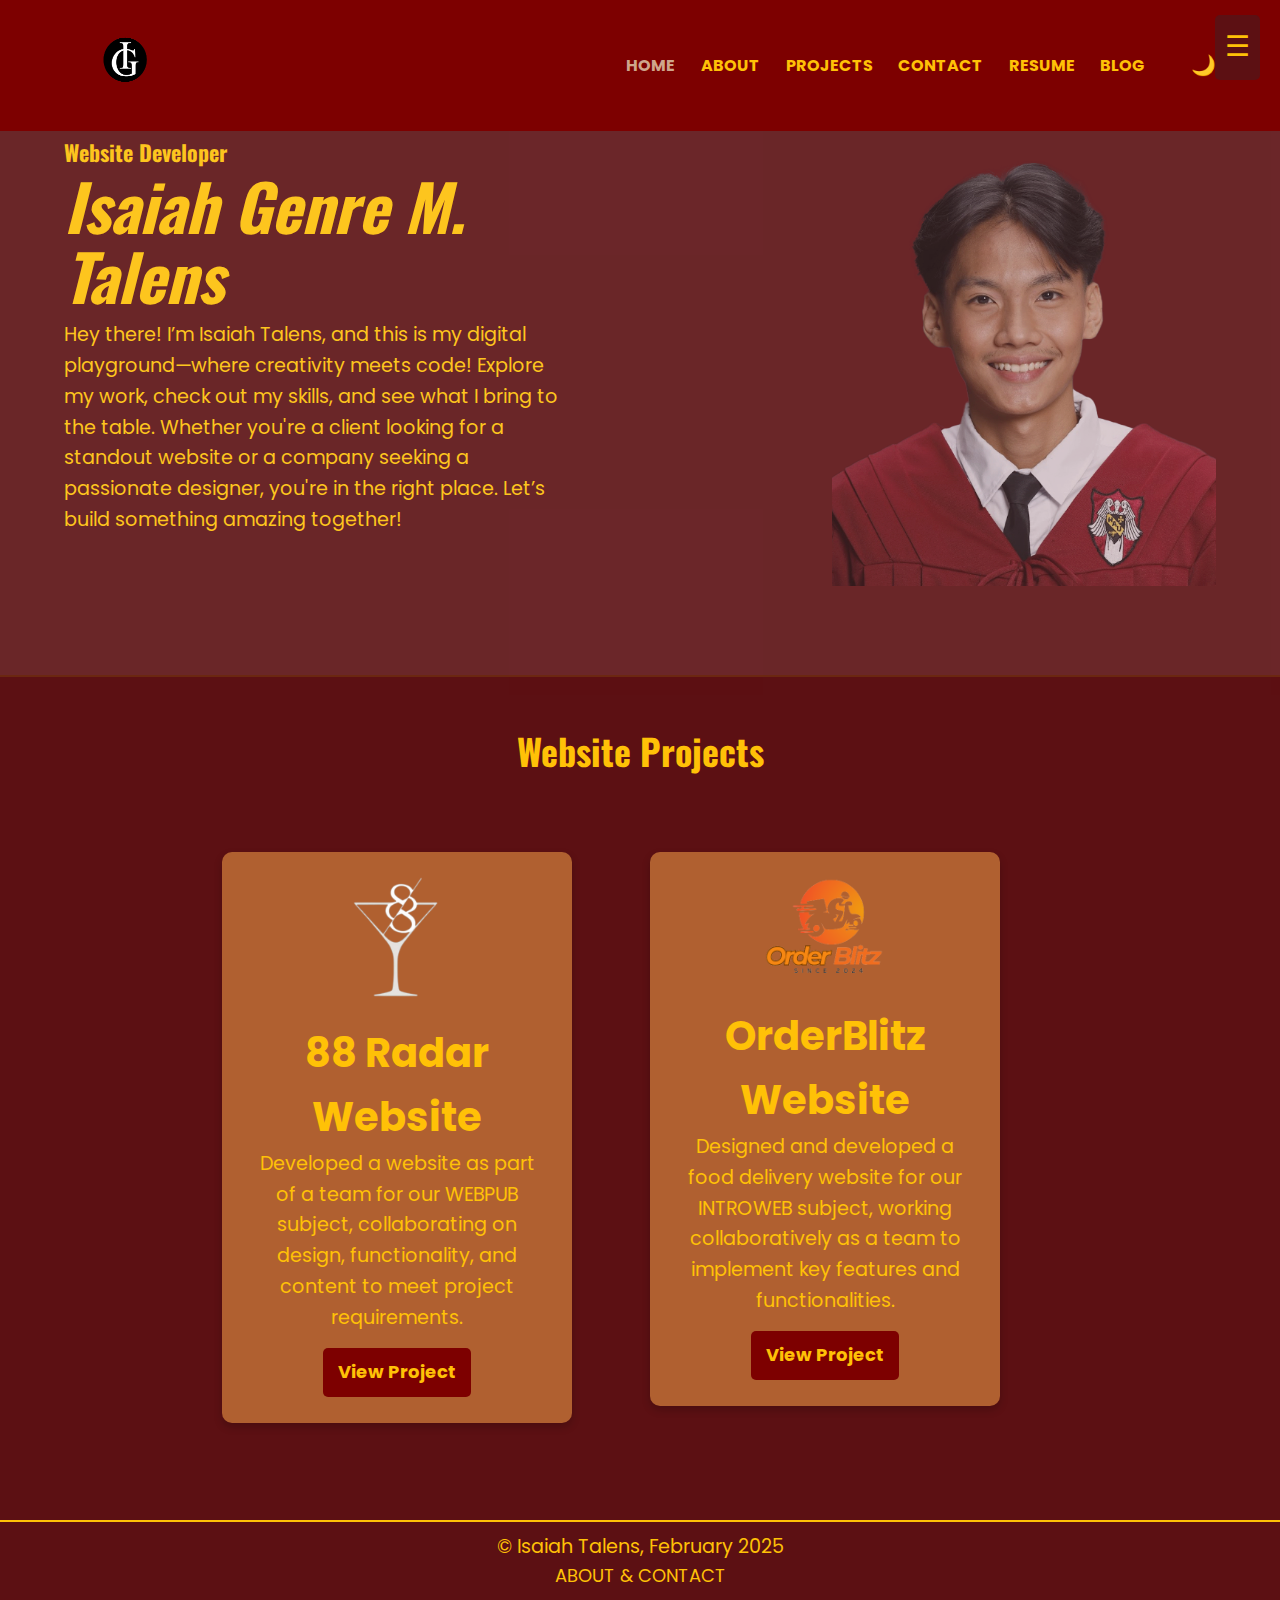
<file: index.html>
<!DOCTYPE html>
<html lang="en">
<head>
    <!-- SEO Meta Tags -->
    <meta charset="UTF-8">
    <meta name="viewport" content="width=device-width, initial-scale=1.0, maximum-scale=1.0, user-scalable=no">
    <meta name="description" content="Isaiah Talens' portfolio website showcasing skills in web development, with projects in HTML, CSS, JavaScript, and more.">
    <meta name="keywords" content="web development, portfolio, Isaiah Talens, website design, HTML, CSS, JavaScript, PHP, MySQL, Vue.js, MongoDB">
    <meta name="author" content="Isaiah Talens">
    
    <!-- Open Graph Meta Tags for Social Media Sharing -->
    <meta property="og:title" content="Isaiah Talens - Web Developer Portfolio">
    <meta property="og:description" content="Explore Isaiah Talens' portfolio to see web development projects and skills in HTML, CSS, JavaScript, and more.">
    <meta property="og:image" content="images/logo.png">
    <meta property="og:url" content="https://yourwebsite.com">
    <meta property="og:type" content="website">
    
    <!-- Twitter Cards -->
    <meta name="twitter:card" content="summary_large_image">
    <meta name="twitter:title" content="Isaiah Talens - Web Developer Portfolio">
    <meta name="twitter:description" content="Explore Isaiah Talens' portfolio to see web development projects and skills in HTML, CSS, JavaScript, and more.">
    <meta name="twitter:image" content="images/logo.png">
    
    <title>Isaiah Talens - Web Developer Portfolio</title>

    <!-- Google Fonts -->
    <link rel="preconnect" href="https://fonts.googleapis.com">
    <link rel="preconnect" href="https://fonts.gstatic.com" crossorigin>
    <link href="https://fonts.googleapis.com/css2?family=Oswald:wght@200..700&display=swap" rel="stylesheet">
    <link href="https://fonts.googleapis.com/css2?family=Oswald:wght@200..700&family=Poppins:ital,wght@0,100;0,200;0,300;0,400;0,500;0,600;0,700;0,800;0,900;1,100;1,200;1,300;1,400;1,500;1,600;1,700;1,800;1,900&display=swap" rel="stylesheet">

    <link rel="stylesheet" href="styles.css">

    <!-- Favicons -->
    <link rel="icon" type="image/png" sizes="32x32" href="images/logo.png">
    <link rel="icon" type="image/png" sizes="48x48" href="images/logo.png">
    <link rel="icon" type="image/png" sizes="64x64" href="images/logo.png">
</head>
<body>

    <!-- Navbar -->
    <header>
        <nav class="navbar">
            <div class="logo">
                <a href="index.html" aria-label="Homepage"><img src="images/logo.png" alt="Isaiah Talens Portfolio Logo"></a>
            </div>
            <ul class="nav-links">
                <li><a href="index.html" class="active">HOME</a></li>
                <li><a href="about.html">ABOUT</a></li>
                <li><a href="projects.html">PROJECTS</a></li>
                <li><a href="contact.html">CONTACT</a></li>
                <li><a href="resume.html">RESUME</a></li>
                <li><a href="blog.html">BLOG</a></li>
                <button id="dark-mode-toggle" aria-label="Toggle dark mode"></button>
                <div class="burger-menu" onclick="toggleMenu()" aria-label="Toggle navigation menu">☰</div>
            </ul>
        </nav>
    </header>

    <!-- Skills Menu (with SEO-friendly text) -->
    <div class="skills-menu" id="skillsMenu">
        <button class="close-btn" onclick="toggleMenu()">✖</button>
        <h2>My Tech <br>Stacks</h2>
        <ul>
            <li>🔹 HTML</li>
            <li>🔹 CSS</li>
            <li>🔹 JavaScript</li>
            <li>🔹 PHP</li>
            <li>🔹 MySQL</li>
            <li>🔹 Java</li>
            <li>🔹 Vue.js</li>
            <li>🔹 MongoDB</li>
        </ul>
    </div>

    <!-- Hero Section -->
    <section class="hero">
        <div class="hero-content">
            <h2 class="role">Website Developer</h2>
            <h1 class="name"><span class="italic">Isaiah Genre M. Talens</span></h1>
            <p class="greeting">
                Hey there! I’m Isaiah Talens, and this is my digital playground—where creativity meets code! 
                Explore my work, check out my skills, and see what I bring to the table. Whether you're a 
                client looking for a standout website or a company seeking a passionate designer, you're 
                in the right place. Let’s build something amazing together!
            </p>
        </div>
        <div class="hero-img">
            <img id="profile-img" src="images/IMG_4917.png" alt="Isaiah Genre M. Talens, Web Developer">
        </div>
    </section>
    <hr color="yellow">

    <!-- Projects Section -->
    <section class="projects">
        <h2 class="projects-title">Website Projects</h2>
        <div class="projects-container">
            <!-- Project 1 -->
            <div class="project-card">
                <img src="images/88logo.png" alt="88 Radar Website">
                <h2>88 Radar Website</h2>
                <p>
                    Developed a website as part of a team for our WEBPUB subject, collaborating on design,
                    functionality, and content to meet project requirements.
                </p>
                <a href="projects.html" class="project-button">View Project</a>
            </div>
            <!-- Project 2 -->
            <div class="project-card">
                <img src="images/user.png" alt="OrderBlitz Website">
                <h2>OrderBlitz Website</h2>
                <p>
                    Designed and developed a food delivery website for our INTROWEB subject, working collaboratively 
                    as a team to implement key features and functionalities.
                </p>
                <a href="projects.html" class="project-button">View Project</a>
            </div>
        </div>
    </section>

    <!-- Footer -->
    <footer class="footer index-footer">
        <p>© Isaiah Talens, February 2025</p>
        <a href="about.html" aria-label="Learn more about Isaiah Talens">ABOUT</a> & <a href="contact.html" aria-label="Get in touch with Isaiah Talens">CONTACT</a>
    </footer>

    <script src="script.js"></script>
</body>
</html>
</file>
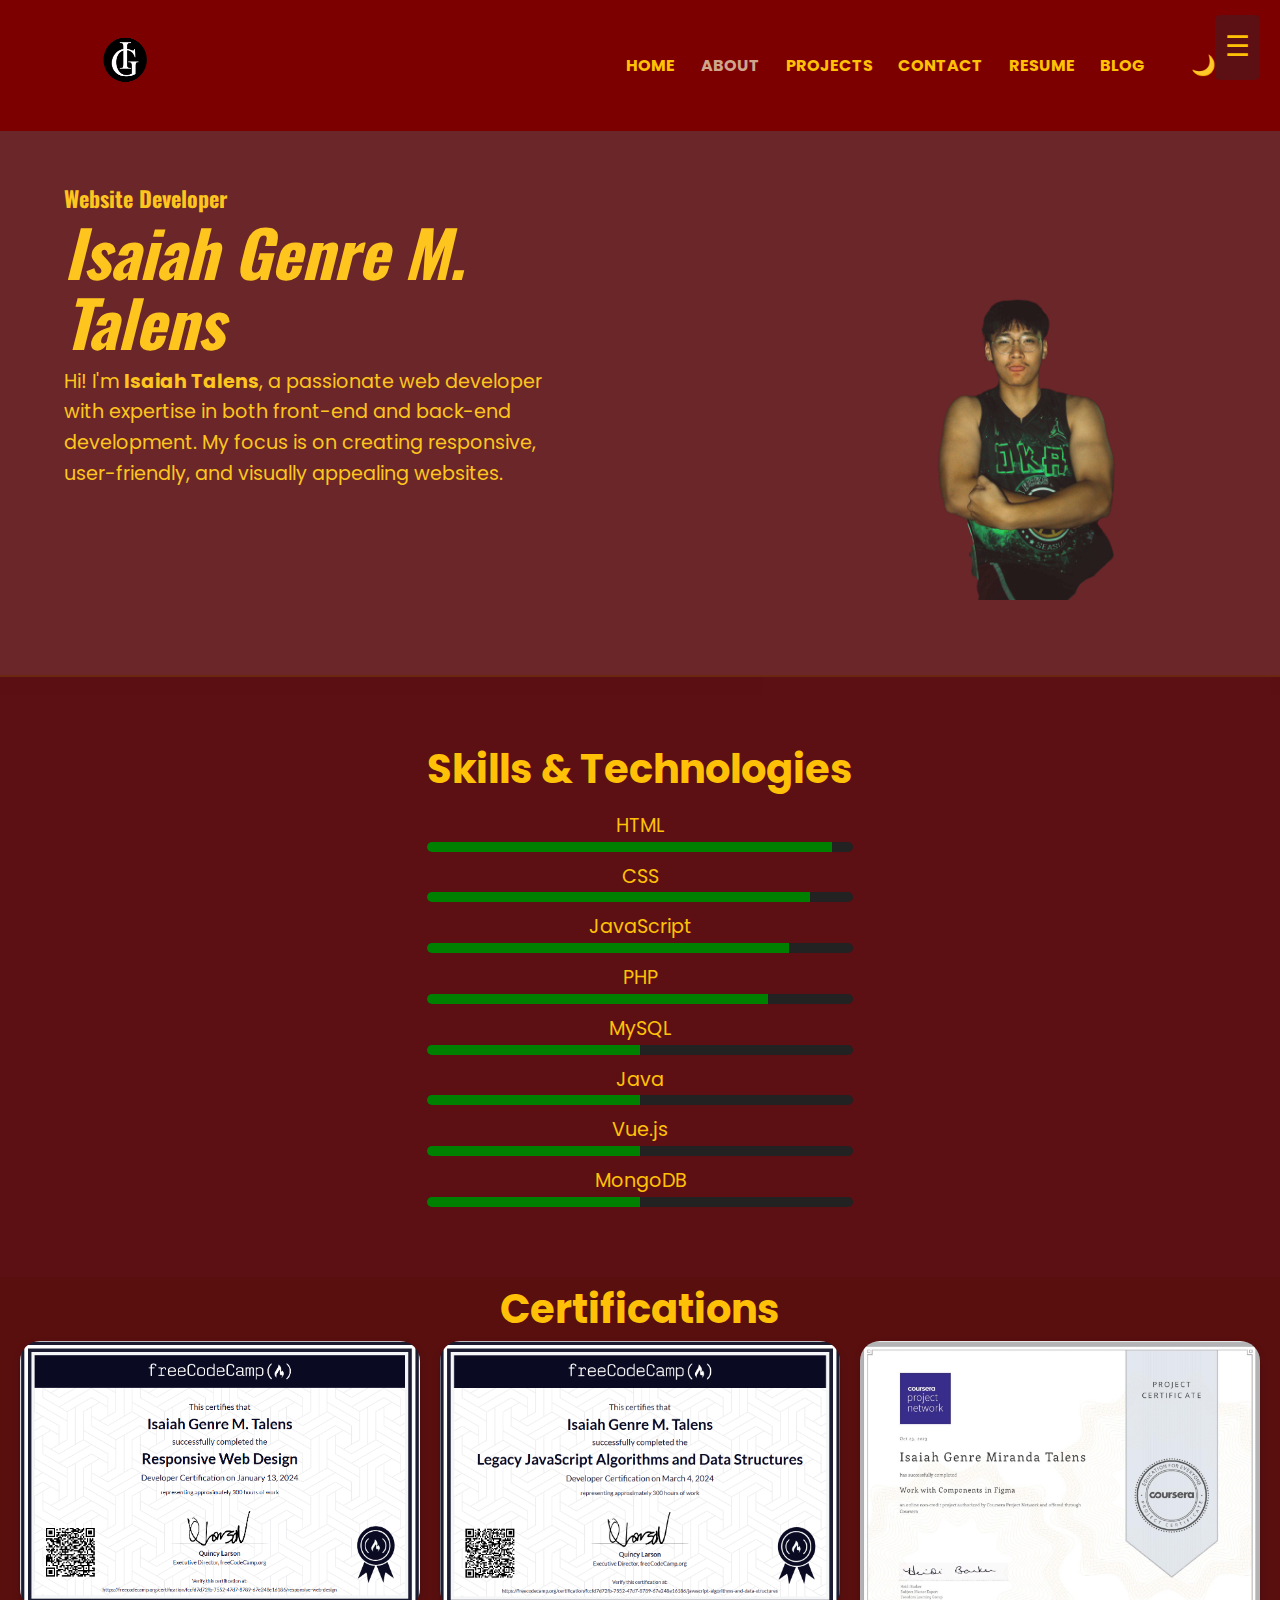
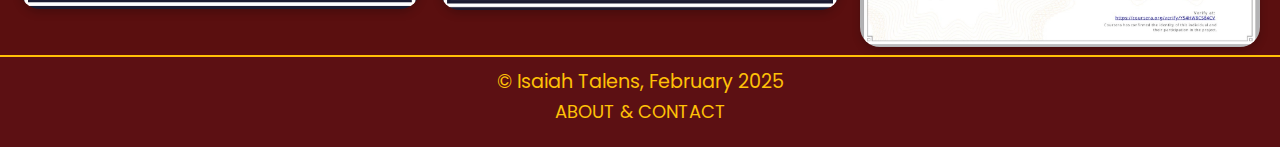
<file: about.html>
<!DOCTYPE html>
<html lang="en">
<head>
    <link rel="icon" type="image/png" sizes="32x32" href="images/logo.png">
    <link rel="icon" type="image/png" sizes="48x48" href="images/logo.png">
    <link rel="icon" type="image/png" sizes="64x64" href="images/logo.png">
    <meta charset="UTF-8">
    <meta name="viewport" content="width=device-width, initial-scale=1.0">
    
    <!-- SEO meta tags -->
    <meta name="description" content="Isaiah Talens is a passionate website developer specializing in front-end and back-end development, creating user-friendly and responsive websites.">
    <meta name="keywords" content="Isaiah Talens, web developer, front-end development, back-end development, HTML, CSS, JavaScript, PHP, MySQL, Vue.js, MongoDB, responsive websites">
    <meta name="author" content="Isaiah Talens">
    <meta property="og:title" content="About Isaiah Talens - Web Developer">
    <meta property="og:description" content="Learn more about Isaiah Talens, a passionate web developer with expertise in full-stack development.">
    <meta property="og:image" content="images/matcho.png">
    <meta property="og:url" content="https://yourwebsite.com/about.html">

    <title>About Me - Isaiah Talens</title>

    <link rel="preconnect" href="https://fonts.googleapis.com">
    <link rel="preconnect" href="https://fonts.gstatic.com" crossorigin>
    <link href="https://fonts.googleapis.com/css2?family=Oswald:wght@200..700&display=swap" rel="stylesheet">
    <link href="https://fonts.googleapis.com/css2?family=Oswald:wght@200..700&family=Poppins:ital,wght@0,100;0,200;0,300;0,400;0,500;0,600;0,700;0,800;0,900;1,100;1,200;1,300;1,400;1,500;1,600;1,700;1,800;1,900&display=swap" rel="stylesheet">
    <link rel="stylesheet" href="styles.css">
</head>
<body class="about-page">

    <nav class="navbar">
        <div class="logo">
            <a href="index.html" title="Home"><img src="images/logo.png" alt="Isaiah Talens Logo"></a>
        </div>
        <ul class="nav-links">
            <li><a href="index.html" title="Home">HOME</a></li>
            <li><a href="about.html" class="active" title="About Me">ABOUT</a></li>
            <li><a href="projects.html" title="Projects">PROJECTS</a></li>
            <li><a href="contact.html" title="Contact Me">CONTACT</a></li>
            <li><a href="resume.html" title="Resume">RESUME</a></li>
            <li><a href="blog.html" title="Blog">BLOG</a></li>
            <button id="dark-mode-toggle" aria-label="Toggle dark mode"></button>
            <div class="burger-menu" onclick="toggleMenu()" aria-label="Toggle menu">☰</div>
        </ul>
    </nav>

    <!-- Skills Sidebar -->
    <div class="skills-menu" id="skillsMenu">
        <button class="close-btn" onclick="toggleMenu()" aria-label="Close skills menu">✖</button>
        <h2>My Tech <br>Stacks</h2>
        <ul>
            <li>🔹 HTML</li>
            <li>🔹 CSS</li>
            <li>🔹 JavaScript</li>
            <li>🔹 PHP</li>
            <li>🔹 MySQL</li>
            <li>🔹 Java</li>
            <li>🔹 Vue.js</li>
            <li>🔹 MongoDB</li>
        </ul>
    </div>

    <!-- About Me Section -->
    <section class="hero">
        <div class="hero-content">
            <h2 class="role">Website Developer</h2>
            <h1 class="name"><span class="italic">Isaiah Genre M. Talens</span></h1>
            <p class="greeting">Hi! I'm <strong>Isaiah Talens</strong>, a passionate web developer with expertise in both front-end and back-end development. My focus is on creating responsive, user-friendly, and visually appealing websites.</p>
        </div>
        <div class="hero-img">
            <img id="profile-img" class="no-transition" src="images/matcho.png" alt="Isaiah Genre M. Talens, Web Developer">
        </div>
    </section>
    <hr color="yellow">

    <!-- Skills Section (Separate from Hero) -->
    <section class="stats-container">
        <div class="stats">
            <h2>Skills & Technologies</h2>
            <div class="progress-bar">
                <p>HTML</p>
                <div class="bar"><div class="fill" style="width: 95%;"></div></div>
            </div>
            <div class="progress-bar">
                <p>CSS</p>
                <div class="bar"><div class="fill" style="width: 90%;"></div></div>
            </div>
            <div class="progress-bar">
                <p>JavaScript</p>
                <div class="bar"><div class="fill" style="width: 85%;"></div></div>
            </div>
            <div class="progress-bar">
                <p>PHP</p>
                <div class="bar"><div class="fill" style="width: 80%;"></div></div>
            </div>
            <div class="progress-bar">
                <p>MySQL</p>
                <div class="bar"><div class="fill" style="width: 50%;"></div></div>
            </div>
            <div class="progress-bar">
                <p>Java</p>
                <div class="bar"><div class="fill" style="width: 50%;"></div></div>
            </div>
            <div class="progress-bar">
                <p>Vue.js</p>
                <div class="bar"><div class="fill" style="width: 50%;"></div></div>
            </div>
            <div class="progress-bar">
                <p>MongoDB</p>
                <div class="bar"><div class="fill" style="width: 50%;"></div></div>
            </div>
        </div>
    </section>

    <section class="certifications">
        <h2>Certifications</h2>
        <div class="certificates">
            <a href="https://www.freecodecamp.org/certification/fccfd7d72fb-7552-47d7-8789-67e248e16186/responsive-web-design" target="_blank" title="Responsive Web Design Certification">
                <img src="images/cert1.png" alt="Responsive Web Design Certification">
            </a>
            <a href="https://www.freecodecamp.org/certification/fccfd7d72fb-7552-47d7-8789-67e248e16186/javascript-algorithms-and-data-structures" target="_blank" title="JavaScript Algorithms and Data Structures">
                <img src="images/cert2.png" alt="JavaScript Algorithms and Data Structures">
            </a>
            <a href="https://www.coursera.org/account/accomplishments/verify/Y54HW8CS84CV?utm_source=mobile&utm_medium=certificate&utm_content=cert_image&utm_campaign=sharing_cta&utm_product=project" target="_blank" title="Figma Components Certification">
                <img src="images/cert3.png" alt="Figma Components Certification">
            </a>
        </div>
    </section>

    <!-- Footer for About Page -->
    <footer class="footer about-footer">
        <p>© Isaiah Talens, February 2025</p>
        <a href="about.html" title="About Me">ABOUT</a> & <a href="contact.html" title="Contact Me">CONTACT</a>
    </footer>

    <script src="script.js"></script>
</body>
</html>
</file>
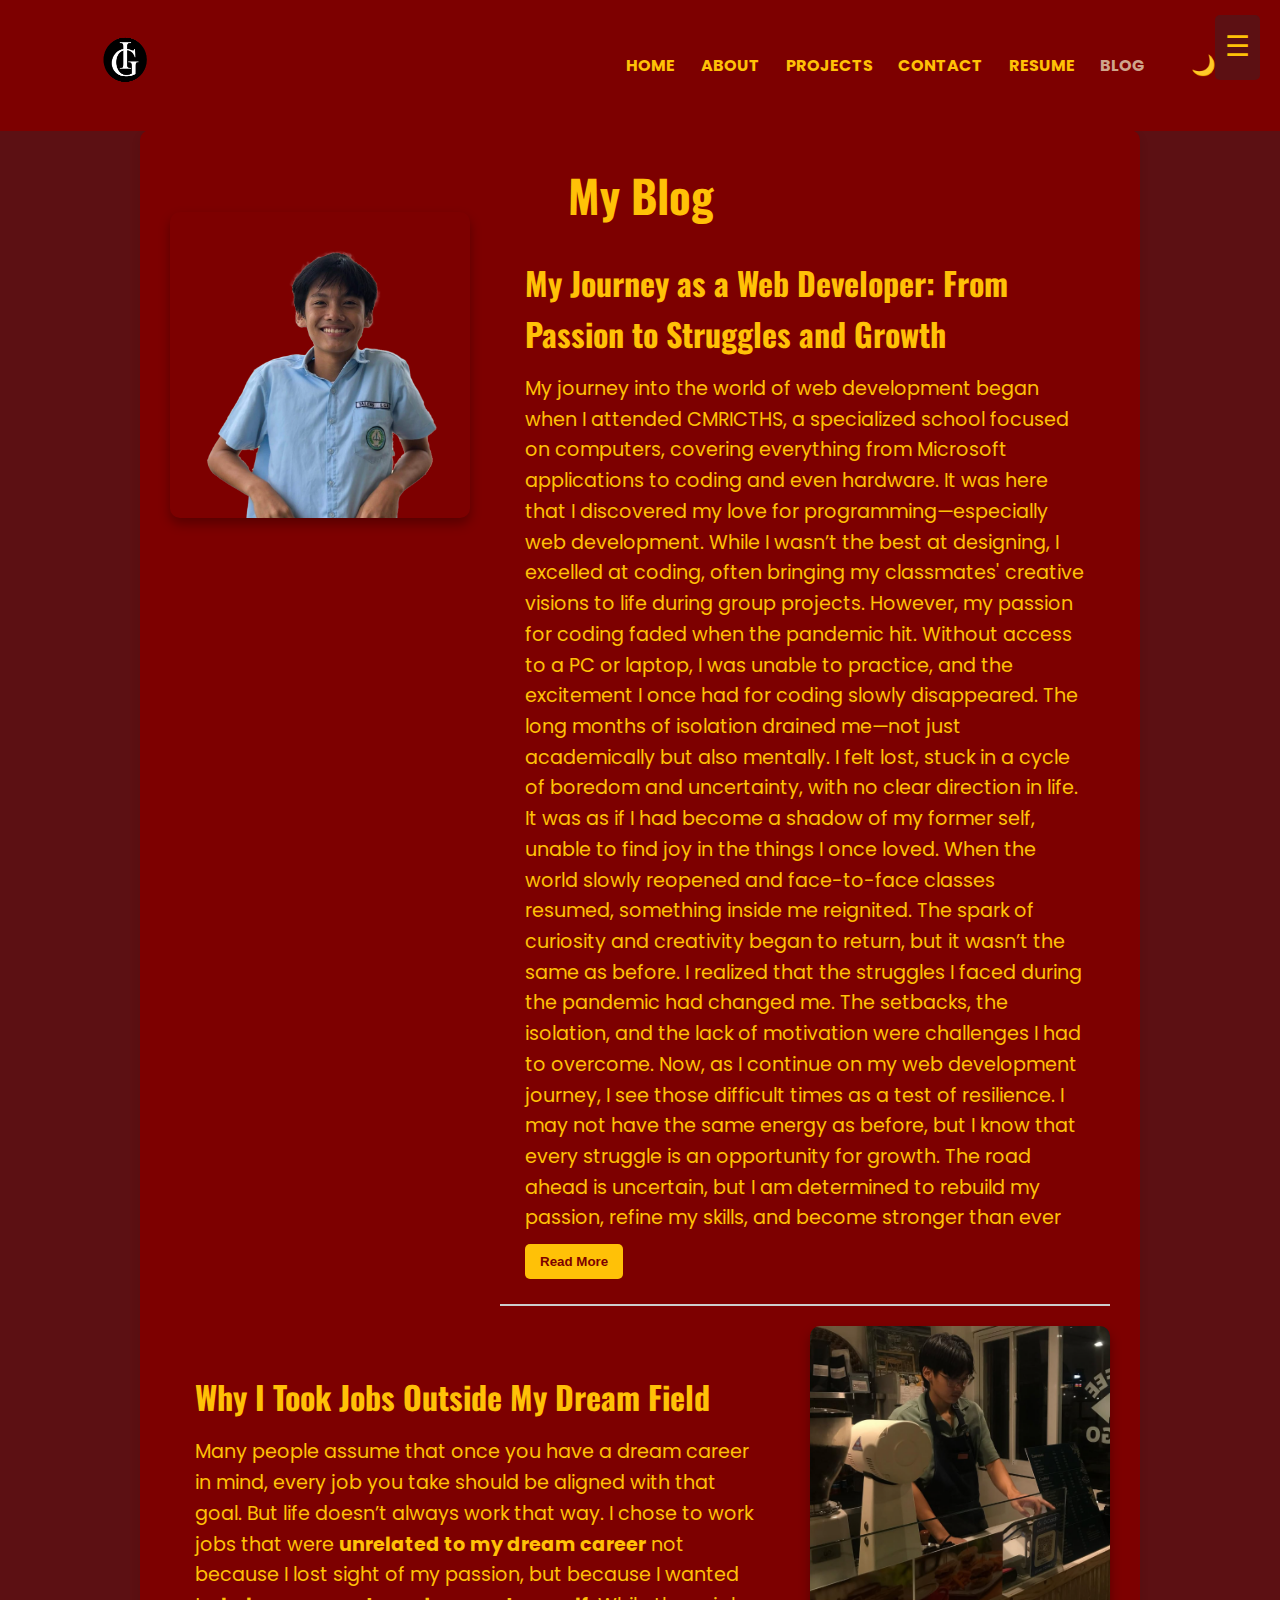
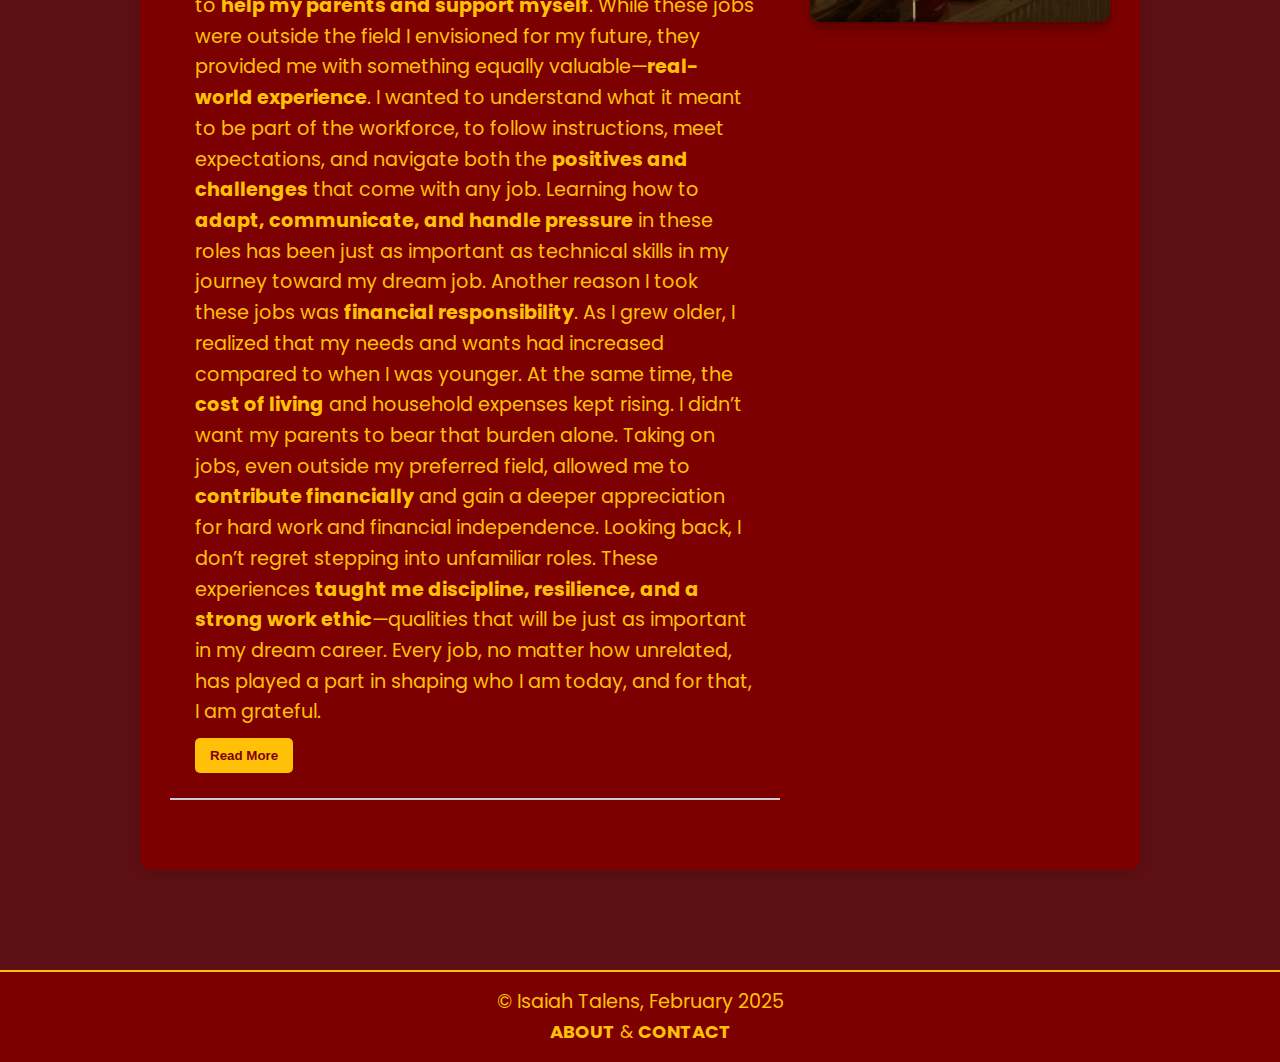
<file: blog.html>
<!DOCTYPE html>
<html lang="en">
<head>
    <link rel="icon" type="image/png" sizes="32x32" href="images/logo.png">
    <link rel="icon" type="image/png" sizes="48x48" href="images/logo.png">
    <link rel="icon" type="image/png" sizes="64x64" href="images/logo.png">
    <meta charset="UTF-8">
    <meta name="viewport" content="width=device-width, initial-scale=1.0">
    <meta name="description" content="Explore insightful blog posts on web development, personal growth, and career experiences. Learn about building responsive websites and overcoming challenges in tech.">
    <meta name="keywords" content="web development, responsive design, coding journey, tech career, front-end development">
    <meta name="author" content="Isaiah Talens">
    <title>Blog - Isaiah Talens</title>
    <link rel="stylesheet" href="styles.css">
    <link rel="preconnect" href="https://fonts.googleapis.com">
    <link rel="preconnect" href="https://fonts.gstatic.com" crossorigin>
    <link href="https://fonts.googleapis.com/css2?family=Oswald:wght@300;400;700&family=Poppins:wght@300;400;600&display=swap" rel="stylesheet">
    <style>
        body {
            font-family: 'Poppins', sans-serif;
            color: #333;
            background-color: #5C1013;
            line-height: 1.6;
            margin: 0;
            padding-top: 80px;
        }

        .blog {
            max-width: 1000px;
            margin: 50px auto;
            padding: 30px;
            background: #7D0000;
            color: #FFC107;
            border-radius: 10px;
            box-shadow: 0 4px 10px rgba(0, 0, 0, 0.1);
            display: flex;
            flex-direction: column;
        }

        h1, h2, p {
            transition: color 0.3s ease-in-out;
        }

        .article-container {
            display: flex;
            align-items: flex-start;
            gap: 30px;
            transition: transform 0.3s ease-in-out;
        }

        .article-container:hover {
            transform: scale(1.02);
        }

        .article-container img {
            max-width: 300px;
            border-radius: 10px;
            box-shadow: 0 6px 12px rgba(0, 0, 0, 0.3);
            align-self: flex-start;
            margin-top: -20px;
        }

        article {
            flex: 1;
            margin-bottom: 40px;
            padding: 25px;
            border-bottom: 2px solid #ccc;
            color: #FFC107;
            font-size: 1.2rem;
        }

        h1 {
            font-family: 'Oswald', sans-serif;
            text-align: center;
            font-size: 2.8rem;
            color: #FFC107;
        }

        h2 {
            font-family: 'Oswald', sans-serif;
            font-size: 2rem;
            margin-bottom: 15px;
            color: #FFC107;
            cursor: pointer;
        }

        p {
            font-size: 1.2rem;
            color: #FFC107;
        }

        .read-more {
            display: none;
        }

        .expanded {
            display: block !important;
        }

        .show-more-btn {
            background-color: #FFC107;
            color: #7D0000;
            padding: 10px 15px;
            border: none;
            border-radius: 5px;
            cursor: pointer;
            font-weight: bold;
            margin-top: 10px;
            transition: background 0.3s;
        }

        .show-more-btn:hover {
            background-color: #FFD700;
        }

        /* Dark Mode Styling */
        .dark-mode h1, .dark-mode h2, .dark-mode p {
            color: #ffffff !important;
        }

        .footer {
            background-color: #7D0000;
            color: #FFC107;
            text-align: center;
            padding: 15px;
            margin-top: 50px;
        }

        .footer a {
            color: #FFC107;
            text-decoration: none;
            font-weight: bold;
        }

        .footer a:hover {
            color: #FFD700;
        }

        .dark-mode .show-more-btn{
            background-color: #111;
            color:#FFD700
        }

        .dark-mode .skills-menu h2 {
            color: #111 !important;
        }
    </style>
    <script>
        function toggleReadMore(button) {
            let article = button.previousElementSibling;
            article.classList.toggle("expanded");
            button.textContent = article.classList.contains("expanded") ? "Read Less" : "Read More";
        }
    </script>
</head>
<body>
    <header>
        <nav class="navbar">
            <div class="logo">
               <a href="index.html"> <img src="images/logo.png" alt="Logo"> </a>
            </div>
            <ul class="nav-links">
                <li><a href="index.html">HOME</a></li>
                <li><a href="about.html">ABOUT</a></li>
                <li><a href="projects.html">PROJECTS</a></li>
                <li><a href="contact.html">CONTACT</a></li>
                <li><a href="resume.html">RESUME</a></li>
                <li><a href="blog.html" class="active">BLOG</a></li>
                <button id="dark-mode-toggle" aria-label="Toggle dark mode"></button>
            <div class="burger-menu" onclick="toggleMenu()" aria-label="Toggle menu">☰</div>
        </ul>
    </nav>

    <!-- Skills Sidebar -->
    <div class="skills-menu" id="skillsMenu">
        <button class="close-btn" onclick="toggleMenu()" aria-label="Close skills menu">✖</button>
        <h2 class ="stacks">My Tech <br>Stacks</h2>
        <ul>
            <li>🔹 HTML</li>
            <li>🔹 CSS</li>
            <li>🔹 JavaScript</li>
            <li>🔹 PHP</li>
            <li>🔹 MySQL</li>
            <li>🔹 Java</li>
            <li>🔹 Vue.js</li>
            <li>🔹 MongoDB</li>
        </ul>
    </div>
            </ul>
        </nav>
    </header>

    <main class="blog">
        <h1>My Blog</h1>
        
        <div class="article-container">
            <img src="images/shol.png" alt="Web Development Journey" class="shol">
            <article>
                <h2 onclick="toggleReadMore(this.nextElementSibling)">My Journey as a Web Developer: From Passion to Struggles and Growth</h2>
                <p class="read-more expanded">My journey into the world of web development began when I attended CMRICTHS, a specialized school focused on computers, covering everything from Microsoft applications to coding and even hardware. It was here that I discovered my love for programming—especially web development. While I wasn’t the best at designing, I excelled at coding, often bringing my classmates' creative visions to life during group projects.
                    However, my passion for coding faded when the pandemic hit. Without access to a PC or laptop, I was unable to practice, and the excitement I once had for coding slowly disappeared. The long months of isolation drained me—not just academically but also mentally. I felt lost, stuck in a cycle of boredom and uncertainty, with no clear direction in life. It was as if I had become a shadow of my former self, unable to find joy in the things I once loved.
                When the world slowly reopened and face-to-face classes resumed, something inside me reignited. The spark of curiosity and creativity began to return, but it wasn’t the same as before. I realized that the struggles I faced during the pandemic had changed me. The setbacks, the isolation, and the lack of motivation were challenges I had to overcome.
                Now, as I continue on my web development journey, I see those difficult times as a test of resilience. I may not have the same energy as before, but I know that every struggle is an opportunity for growth. The road ahead is uncertain, but I am determined to rebuild my passion, refine my skills, and become stronger than ever</p>
                <button class="show-more-btn" onclick="toggleReadMore(this)">Read More</button>
            </article>
        </div>

        <div class="article-container">
            <article>
                <h2 onclick="toggleReadMore(this.nextElementSibling)">Why I Took Jobs Outside My Dream Field</h2>
                <p class="read-more expanded">Many people assume that once you have a dream career in mind, every job you take should be aligned with that goal. But life doesn’t always work that way. I chose to work jobs that were <strong>unrelated to my dream career</strong> not because I lost sight of my passion, but because I wanted to <strong>help my parents and support myself</strong>.
                    While these jobs were outside the field I envisioned for my future, they provided me with something equally valuable—<strong>real-world experience</strong>. I wanted to understand what it meant to be part of the workforce, to follow instructions, meet expectations, and navigate both the <strong>positives and challenges</strong> that come with any job. Learning how to <strong>adapt, communicate, and handle pressure</strong> in these roles has been just as important as technical skills in my journey toward my dream job.
                    Another reason I took these jobs was <strong>financial responsibility</strong>. As I grew older, I realized that my needs and wants had increased compared to when I was younger. At the same time, the <strong>cost of living</strong> and household expenses kept rising. I didn’t want my parents to bear that burden alone. Taking on jobs, even outside my preferred field, allowed me to <strong>contribute financially</strong> and gain a deeper appreciation for hard work and financial independence.
                    Looking back, I don’t regret stepping into unfamiliar roles. These experiences <strong>taught me discipline, resilience, and a strong work ethic</strong>—qualities that will be just as important in my dream career. Every job, no matter how unrelated, has played a part in shaping who I am today, and for that, I am grateful.</p>
                <button class="show-more-btn" onclick="toggleReadMore(this)">Read More</button>
            </article>
            <img src="images/sholl.png" alt="Job Experience" class="shol">
        </div>
    </main>

    <footer class="footer">
        <p>© Isaiah Talens, February 2025</p>
        <a href="about.html">ABOUT</a> & <a href="contact.html">CONTACT</a>
    </footer>
    <script src="script.js"></script>
</body>
</html>
</file>
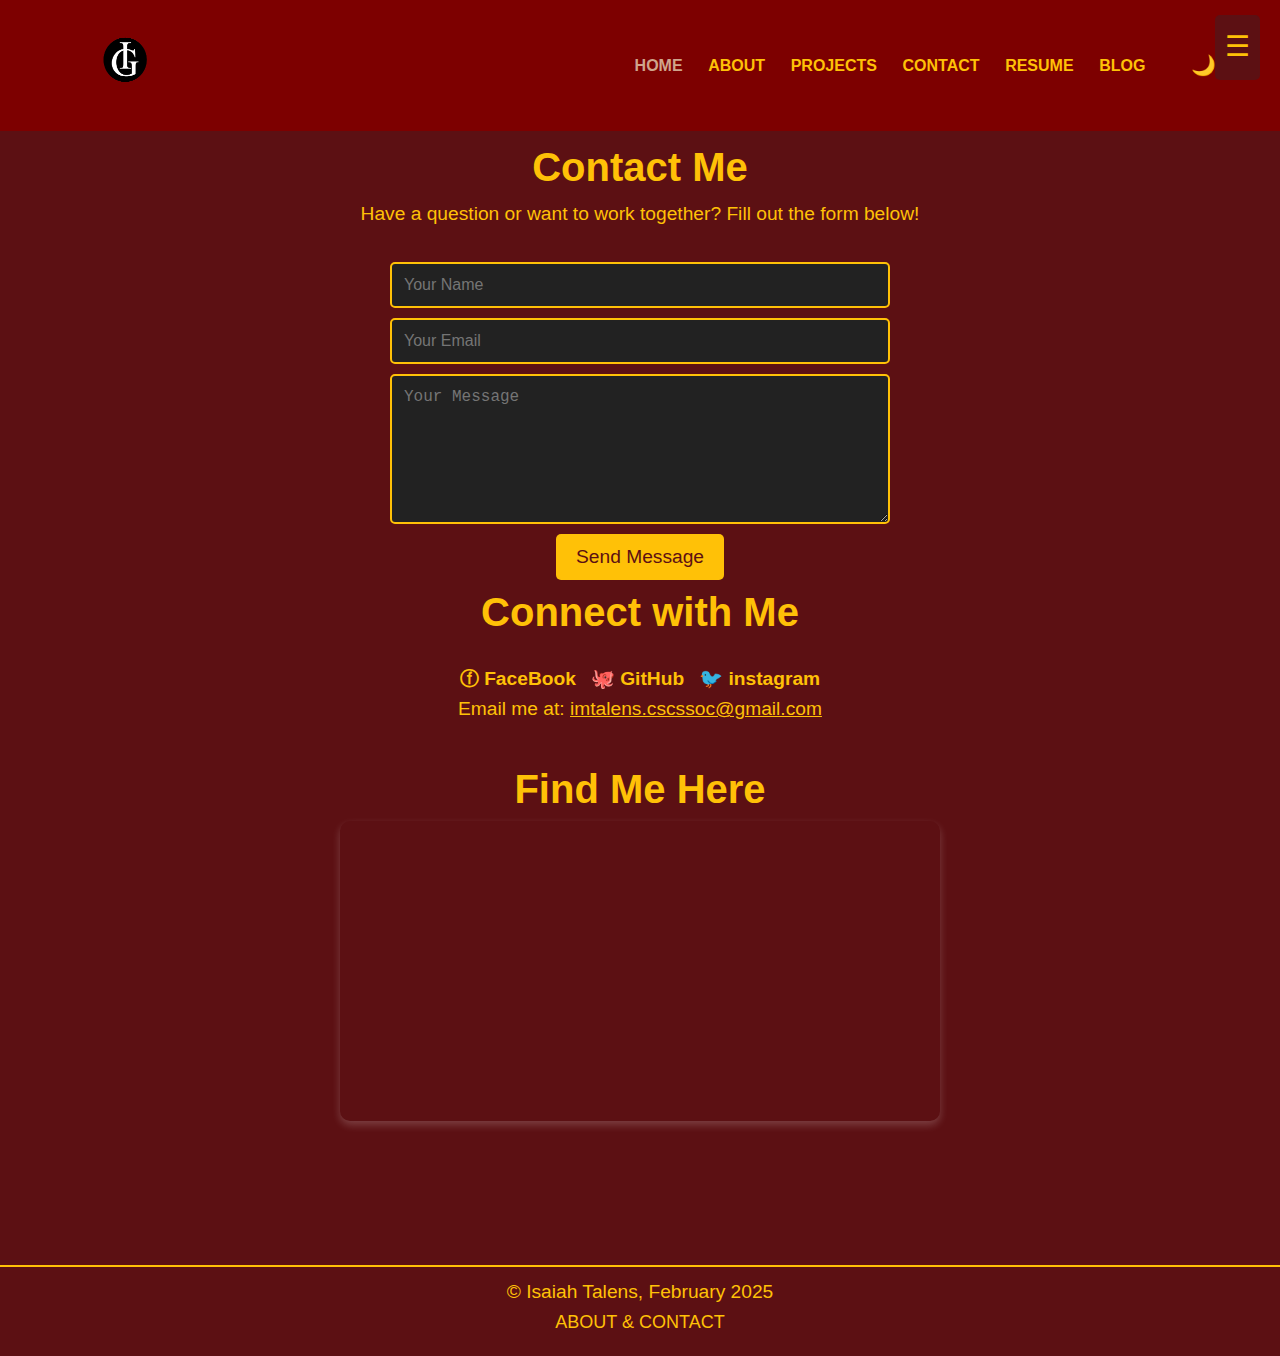
<file: contact.html>
<!DOCTYPE html>
<html lang="en">
<head>
    <!-- Favicon links -->
    <link rel="icon" type="image/png" sizes="32x32" href="images/logo.png">
    <link rel="icon" type="image/png" sizes="48x48" href="images/logo.png">
    <link rel="icon" type="image/png" sizes="64x64" href="images/logo.png">

    <!-- Meta tags for SEO -->
    <meta charset="UTF-8">
    <meta name="viewport" content="width=device-width, initial-scale=1.0">
    <meta name="description" content="Get in touch with Isaiah Talens for any questions or to collaborate. Fill out the contact form to send a message directly.">
    <meta name="keywords" content="contact, get in touch, Isaiah Talens, web development, collaboration, email, social media, LinkedIn, GitHub, Twitter">
    <meta name="author" content="Isaiah Talens">
    <meta property="og:title" content="Contact Me | Isaiah Talens">
    <meta property="og:description" content="Have a question or want to work together? Reach out via the contact form or connect on social media.">
    <meta property="og:image" content="images/logo.png">
    <meta property="og:url" content="contact.html">
    <meta name="twitter:card" content="summary_large_image">
    <meta name="twitter:title" content="Contact Me | Isaiah Talens">
    <meta name="twitter:description" content="Get in touch with Isaiah Talens for questions or collaboration opportunities.">
    <meta name="twitter:image" content="images/logo.png">

    <title>Contact Me | Isaiah Talens</title>
    <link rel="stylesheet" href="styles.css">
    <style>
        .contact {
            text-align: center;
            padding: 15vh 5vw;
            background-color: #5C1013;
            color: #FFC107;
        }

        .contact h1 {
            font-size: 2.5rem;
            font-family: 'Oswald', sans-serif;
        }

        .contact p {
            font-size: 1.2rem;
            margin-bottom: 2rem;
        }

        #contact-form {
            display: flex;
            flex-direction: column;
            align-items: center;
            max-width: 500px;
            margin: 0 auto;
        }

        #contact-form input, #contact-form textarea {
            width: 100%;
            padding: 12px;
            margin-bottom: 10px;
            border: 2px solid #FFC107;
            border-radius: 5px;
            font-size: 1rem;
            background-color: #222;
            color: #FFC107;
            transition: all 0.3s ease-in-out;
        }

        #contact-form input:focus, #contact-form textarea:focus {
            border-color: #FFD700;
            background-color: #333;
            outline: none;
        }

        #contact-form textarea {
            height: 150px;
            resize: vertical;
        }

        #contact-form button {
            background-color: #FFC107;
            color: #5C1013;
            border: none;
            padding: 12px 20px;
            font-size: 1.2rem;
            cursor: pointer;
            border-radius: 5px;
            transition: all 0.3s ease-in-out;
        }

        #contact-form button:hover {
            background-color: #FFD700;
            transform: scale(1.05);
        }

        .social-links {
            margin-top: 20px;
            display: flex;
            justify-content: center;
            gap: 15px;
        }

        .social-links a {
            color: #FFC107;
            text-decoration: none;
            font-size: 1.2rem;
            font-weight: bold;
            transition: all 0.3s;
            display: flex;
            align-items: center;
            gap: 8px;
        }

        .social-links a:hover {
            color: #FFD700;
            transform: scale(1.1);
        }

        .email-link {
            font-size: 1.2rem;
            color: #FFC107;
        }

        .email-link:hover {
            color: #FFD700;
        }

        .map-container {
            margin-top: 30px;
        }

        .map-container iframe {
            width: 100%;
            max-width: 600px;
            height: 300px;
            border: none;
            border-radius: 10px;
            box-shadow: 0 4px 8px rgba(255, 255, 255, 0.2);
        }

        /* Dark mode adjustments */
        .dark-mode .social-links a, .dark-mode .email-link {
            color: #ffffff;
        }

        .dark-mode .social-links a:hover, .dark-mode .email-link:hover {
            color: #cccccc;
        }
    </style>
</head>
<body>

    <nav class="navbar">
        <div class="logo">
           <a href="index.html"> <img src="images/logo.png" alt="Logo"> </a>
        </div>
        <ul class="nav-links">
            <li><a href="index.html" class="active">HOME</a></li>
            <li><a href="about.html">ABOUT</a></li>
            <li><a href="projects.html">PROJECTS</a></li>
            <li><a href="contact.html">CONTACT</a></li>
            <li><a href="resume.html">RESUME</a></li>
            <li><a href="blog.html">BLOG</a></li>
            <button id="dark-mode-toggle" aria-label="Toggle dark mode"></button>
            <div class="burger-menu" onclick="toggleMenu()">☰</div>
        </ul>
    </nav>
    
    <section class="contact">
        <h1>Contact Me</h1>
        <p>Have a question or want to work together? Fill out the form below!</p>

        <form id="contact-form">
            <input type="text" name="name" placeholder="Your Name" required>
            <input type="email" name="email" placeholder="Your Email" required>
            <textarea name="message" placeholder="Your Message" required></textarea>
            <button type="button" onclick="window.location.href='mailto:imtalens.cscsoc@gmail.com'">
                Send Message
            </button>
        </form>
        

        <h2>Connect with Me</h2>
        <div class="social-links">
            <a href="https://www.facebook.com/imtalens/" target="_blank">ⓕ FaceBook</a>
            <a href="https://github.com/Talenss" target="_blank">🐙 GitHub</a>
            <a href="https://www.instagram.com/isaiah_talens/" target="_blank">🐦 instagram</a>
        </div>

        <p>Email me at: <a href="mailto:imtalens.cscssoc@gmail.com" class="email-link">imtalens.cscssoc@gmail.com</a></p>

        <div class="map-container">
            <h2>Find Me Here</h2>
            <iframe src="https://www.google.com/maps/embed?pb=!1m18!1m12!1m3!1d2723.419225469696!2d120.5923554220595!3d15.131058924195004!2m3!1f0!2f0!3f0!3m2!1i1024!2i768!4f13.1!3m3!1m2!1s0x3396f24ec2f5a1f9%3A0x5e0af8a6aaab2282!2sHoly%20Angel%20University!5e0!3m2!1sen!2sph!4v1739363979492!5m2!1sen!2sph" width="600" height="450" style="border:0;" allowfullscreen="" loading="lazy" referrerpolicy="no-referrer-when-downgrade"></iframe>
        </div>  
    </section>

    <footer class="footer index-footer">
        <p>© Isaiah Talens, February 2025</p>
        <a href="about.html">ABOUT</a> & <a href="contact.html">CONTACT</a>
    </footer>
    <script src="script.js"></script>
</body>
</html>
</file>
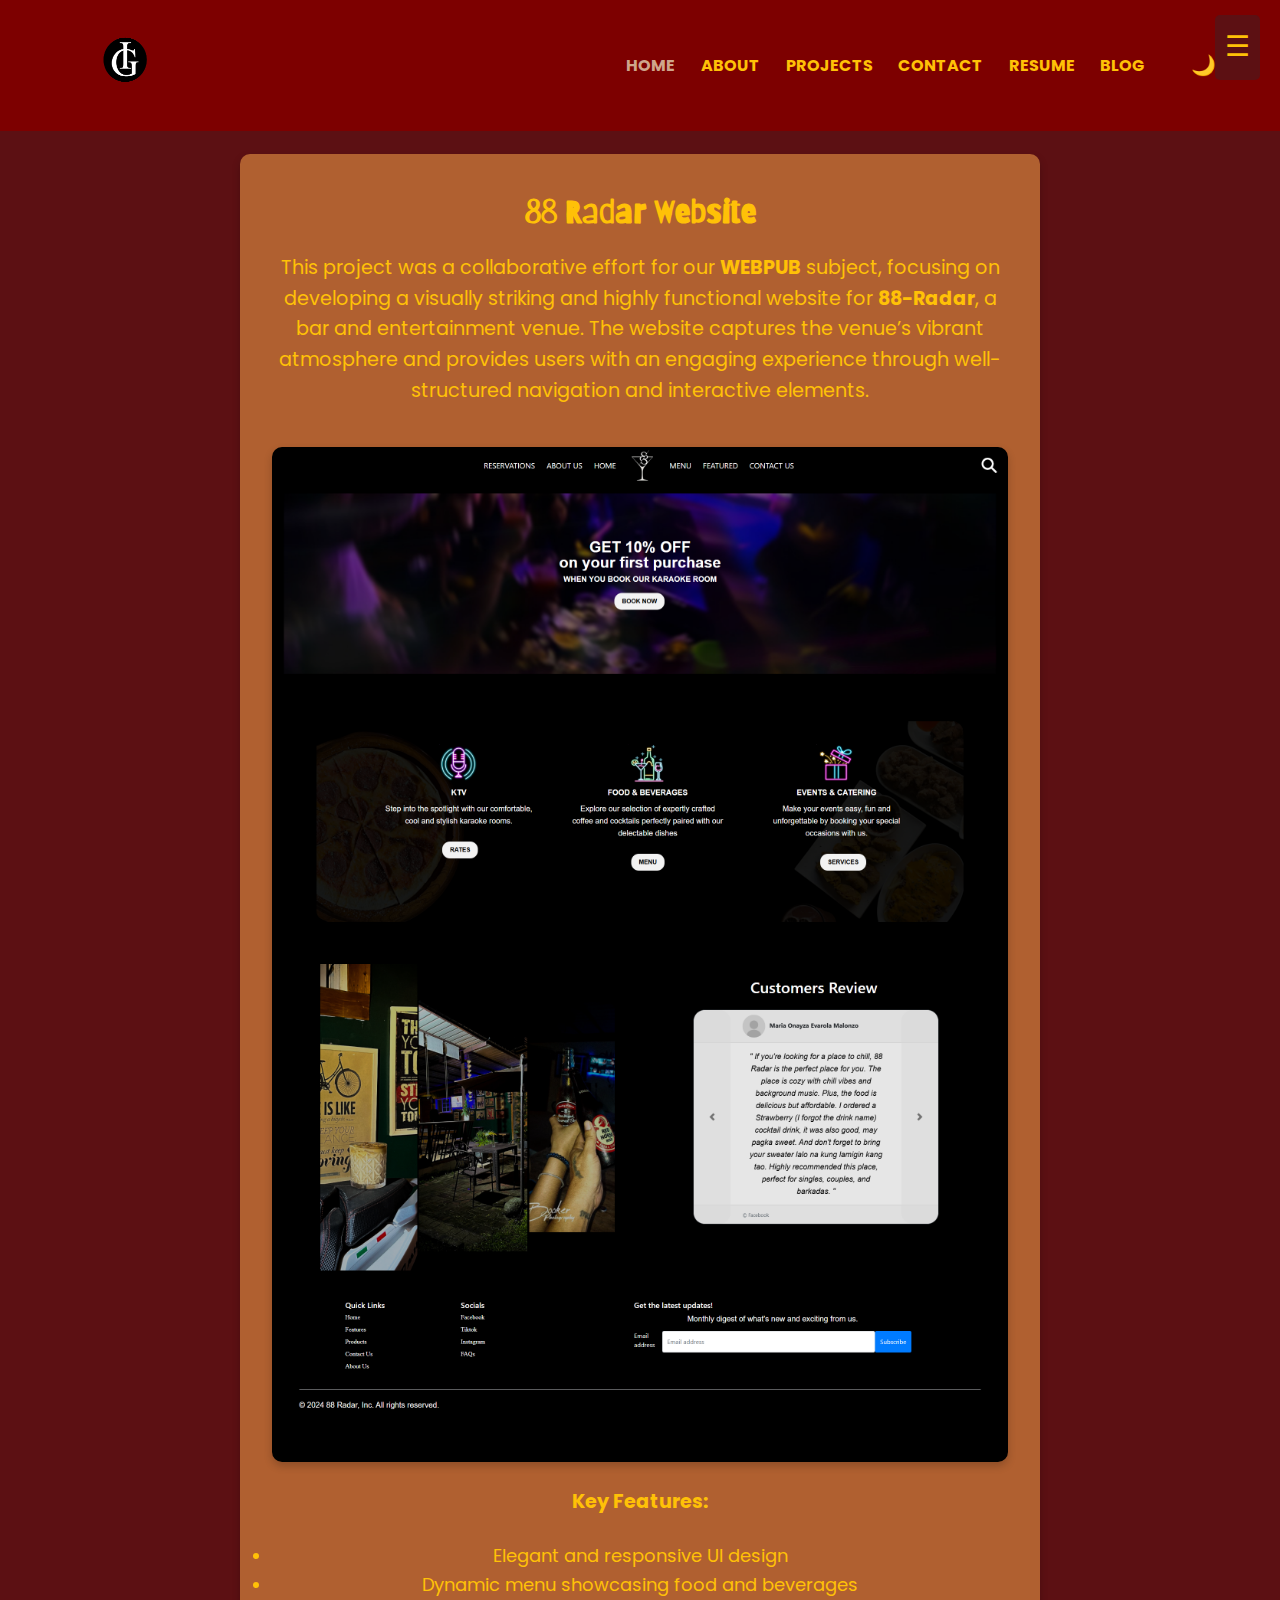
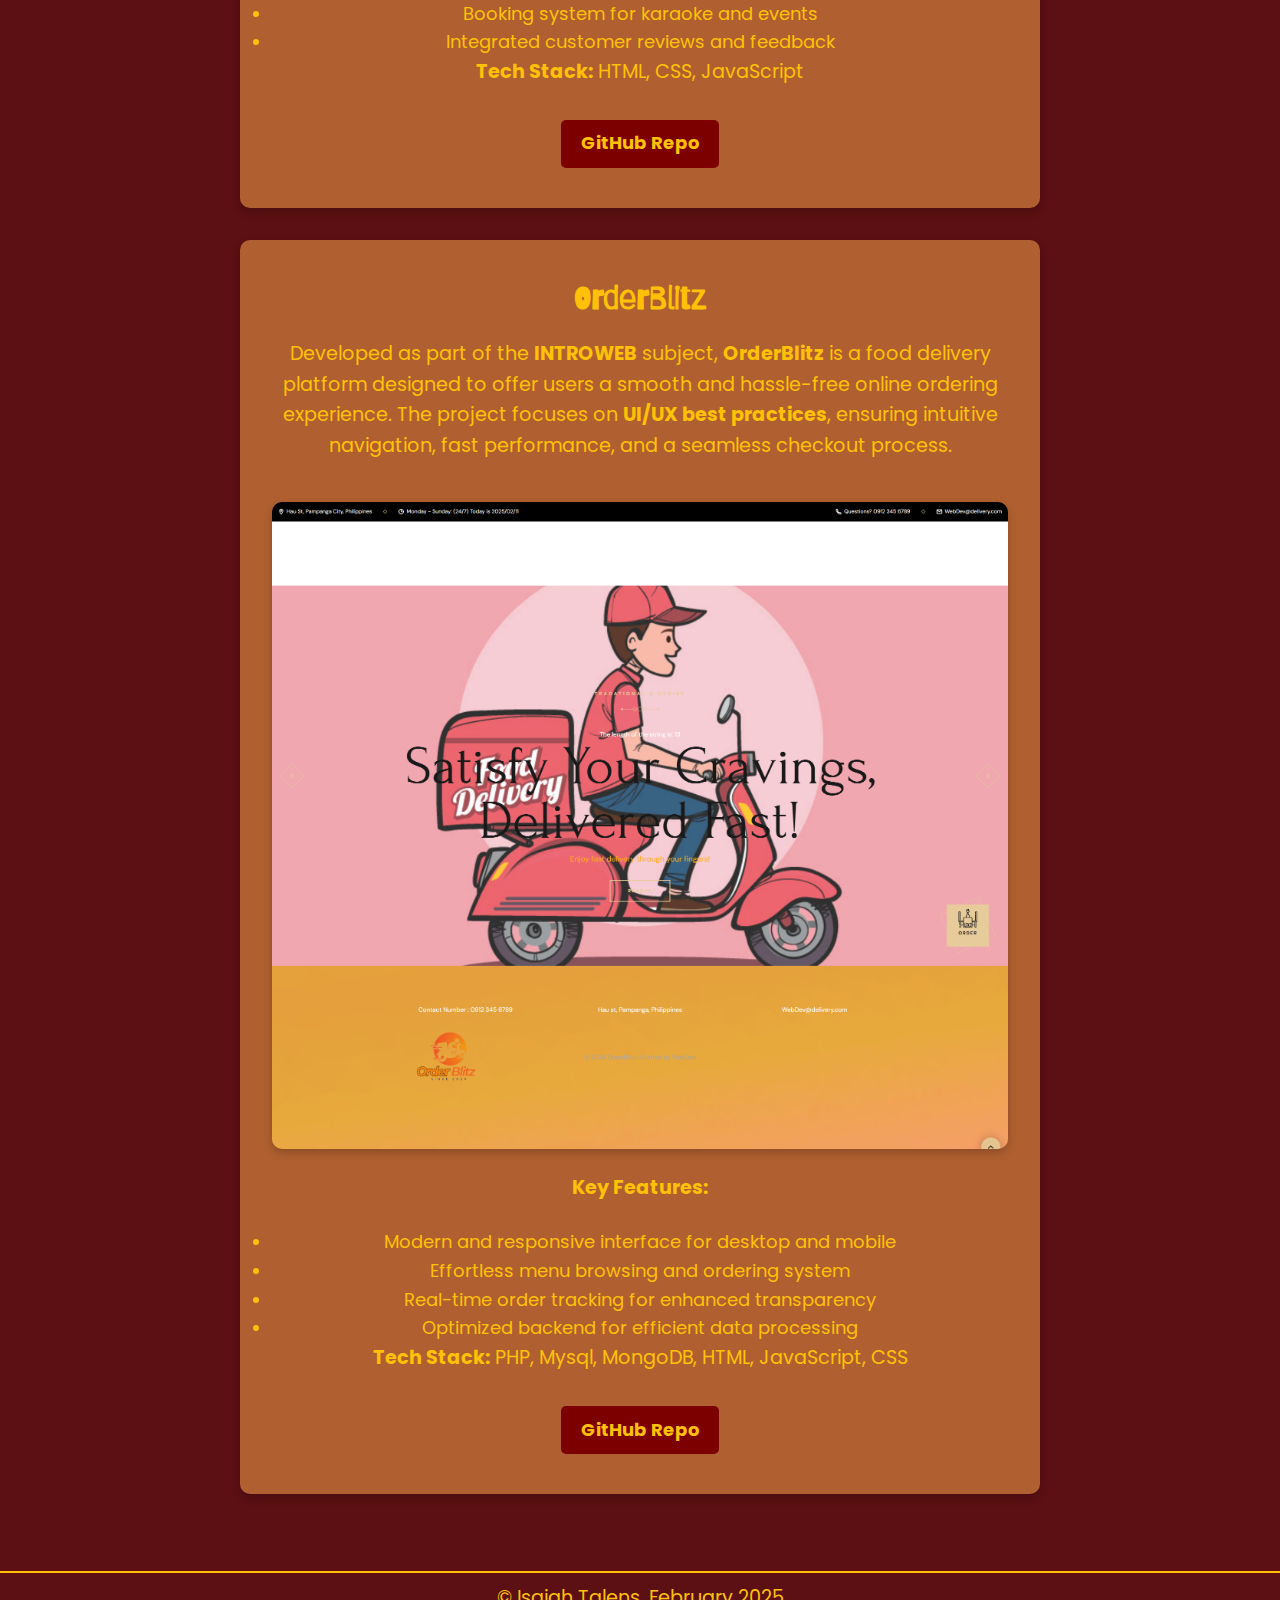
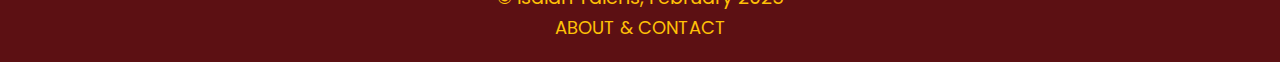
<file: projects.html>
<!DOCTYPE html>
<html lang="en">
<head>
    <link rel="icon" type="image/png" sizes="32x32" href="images/logo.png">
    <link rel="icon" type="image/png" sizes="48x48" href="images/logo.png">
    <link rel="icon" type="image/png" sizes="64x64" href="images/logo.png">
    <meta charset="UTF-8">
    <meta name="viewport" content="width=device-width, initial-scale=1.0">
    
    <!-- SEO Meta Tags -->
    <meta name="description" content="Explore a portfolio of web development projects by Isaiah Talens, showcasing innovative websites and applications built with HTML, CSS, JavaScript, PHP, MySQL, and MongoDB.">
    <meta name="keywords" content="web development, portfolio, HTML, CSS, JavaScript, PHP, MongoDB, web projects, responsive websites">
    <meta name="author" content="Isaiah Talens">
    <meta property="og:title" content="Web Development Projects Portfolio - Isaiah Talens">
    <meta property="og:description" content="Explore the innovative web development projects by Isaiah Talens, featuring responsive designs and intuitive user experiences.">
    <meta property="og:image" content="images/logo.png">
    <meta property="og:url" content="https://yourwebsite.com/projects.html">
    <meta name="robots" content="index, follow">
    
    <title>Web Development Projects - Isaiah Talens</title>
    <link rel="stylesheet" href="styles.css">
    <link rel="preconnect" href="https://fonts.googleapis.com">
    <link rel="preconnect" href="https://fonts.gstatic.com" crossorigin>
    <link href="https://fonts.googleapis.com/css2?family=Barriecito&family=Oswald:wght@200..700&family=Poppins:ital,wght@0,100;0,200;0,300;0,400;0,500;0,600;0,700;0,800;0,900;1,100;1,200;1,300;1,400;1,500;1,600;1,700;1,800;1,900&display=swap" rel="stylesheet">
    <style>
        .pprojects {
            padding: 5vh 5vw;
            background-color: #5C1013;
            color: #FFC107;
            text-align: center;
        }

        .pproject {
            background-color: #B06030;
            padding: 2rem;
            border-radius: 10px;
            margin: 2rem auto;
            max-width: 800px;
            box-shadow: 0 4px 8px rgba(0, 0, 0, 0.2);
            transition: transform 0.3s ease-in-out;
        }

        .pproject:hover {
            transform: scale(1.02);
        }

        .pproject h2 {
            font-size: 2rem;
            margin-bottom: 1rem;
        }

        .pproject .title-special {
            font-family: 'Barriecito', cursive;
        }

        .pproject p {
            font-size: 1.2rem;
            margin-bottom: 1.5rem;
        }

        .pproject img {
            max-width: 100%;
            height: auto;
            border-radius: 10px;
            margin: 1rem 0;
            box-shadow: 0 4px 8px rgba(0, 0, 0, 0.2);
            transition: transform 0.3s ease-in-out;
        }

        .pproject img:hover {
            transform: scale(1.05);
        }

        .pbtn {
            display: inline-block;
            background-color: #7D0000;
            color: #FFC107;
            padding: 0.6rem 1.2rem;
            margin: 0.5rem;
            border-radius: 5px;
            text-decoration: none;
            font-weight: bold;
            transition: background-color 0.3s ease, transform 0.2s;
        }

        .pbtn:hover {
            background-color: #C04030;
            transform: translateY(-2px);
        }
    </style>
</head>
<body>

    <nav class="navbar">
        <div class="logo">
           <a href="index.html" aria-label="Go to homepage"><img src="images/logo.png" alt="Isaiah Talens Logo"></a>
        </div>
        <ul class="nav-links">
            <li><a href="index.html" class="active" aria-label="Go to homepage">HOME</a></li>
            <li><a href="about.html" aria-label="Learn more about me">ABOUT</a></li>
            <li><a href="projects.html" aria-label="Explore my projects">PROJECTS</a></li>
            <li><a href="contact.html" aria-label="Get in touch with me">CONTACT</a></li>
            <li><a href="resume.html" aria-label="View my resume">RESUME</a></li>
            <li><a href="blog.html" aria-label="Read my blog">BLOG</a></li>
            <button id="dark-mode-toggle" aria-label="Toggle dark mode"></button>
            <div class="burger-menu" onclick="toggleMenu()">☰</div>
        </ul>
    </nav>

    <section class="pprojects">
        <h1>My Web Development Projects</h1>

        <div class="pproject">
            <h2 class="title-special">88 Radar Website</h2>
            <p>This project was a collaborative effort for our <strong>WEBPUB</strong> subject, focusing on developing a visually striking and highly functional website for <strong>88-Radar</strong>, a bar and entertainment venue. The website captures the venue’s vibrant atmosphere and provides users with an engaging experience through well-structured navigation and interactive elements.</p>
            <img src="images/webpub.png" alt="88 Radar Website screenshot showing homepage">
            <p><strong>Key Features:</strong></p>
            
                <li>Elegant and responsive UI design</li>
                <li>Dynamic menu showcasing food and beverages</li>
                <li>Booking system for karaoke and events</li>
                <li>Integrated customer reviews and feedback</li>
            
            <p><strong>Tech Stack:</strong> HTML, CSS, JavaScript</p>
            <a href="https://github.com/Talenss/88-Radar.git" class="pbtn" aria-label="View GitHub repository for 88 Radar Website">GitHub Repo</a>
        </div>

        <div class="pproject">
            <h2 class="title-special">OrderBlitz</h2>
            <p>Developed as part of the <strong>INTROWEB</strong> subject, <strong>OrderBlitz</strong> is a food delivery platform designed to offer users a smooth and hassle-free online ordering experience. The project focuses on <strong>UI/UX best practices</strong>, ensuring intuitive navigation, fast performance, and a seamless checkout process.</p>
            <img src="images/introweb.png" alt="OrderBlitz Website screenshot showcasing food delivery interface">
            <p><strong>Key Features:</strong></p>
            
                <li>Modern and responsive interface for desktop and mobile</li>
                <li>Effortless menu browsing and ordering system</li>
                <li>Real-time order tracking for enhanced transparency</li>
                <li>Optimized backend for efficient data processing</li>
            
            <p><strong>Tech Stack:</strong> PHP, Mysql, MongoDB, HTML, JavaScript, CSS</p>
            <a href="https://github.com/Talenss/OrderBlitz.git" class="pbtn" aria-label="View GitHub repository for OrderBlitz">GitHub Repo</a>
        </div>
    </section>

    <footer class="footer index-footer">
        <p>© Isaiah Talens, February 2025</p>
        <a href="about.html" aria-label="About me">ABOUT</a> & <a href="contact.html" aria-label="Contact me">CONTACT</a>
    </footer>
    <script src="script.js"></script>
</body>
</html>
</file>
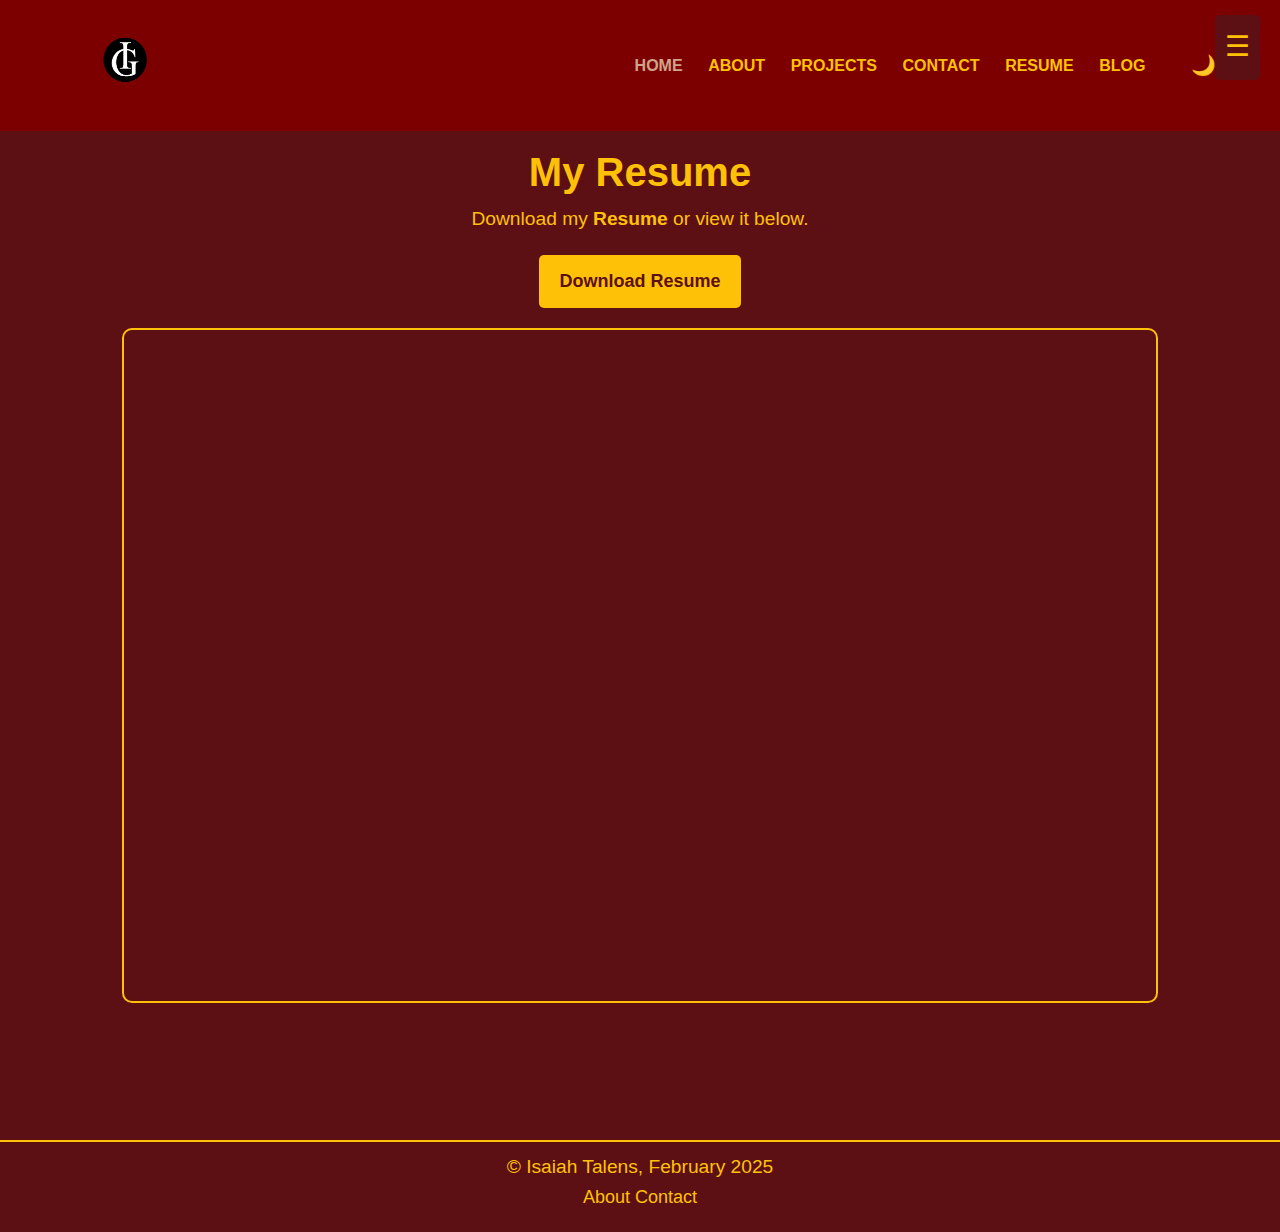
<file: resume.html>
<!DOCTYPE html>
<html lang="en">
<head>
    <meta charset="UTF-8">
    <meta name="viewport" content="width=device-width, initial-scale=1.0">
    <meta name="description" content="Isaiah Talens - Web Developer | View my resume, projects, and contact information">
    <meta name="keywords" content="Isaiah Talens, resume, web developer, full-stack developer, projects, programming">
    <meta name="author" content="Isaiah Talens">
    
    <!-- Open Graph Meta Tags for social media sharing -->
    <meta property="og:title" content="Isaiah Talens - Web Developer Resume">
    <meta property="og:description" content="Explore my resume, download it, or check out my projects and blog.">
    <meta property="og:image" content="images/logo.png">
    <meta property="og:url" content="https://www.yoursite.com/resume.html">
    <meta name="twitter:card" content="summary_large_image">
    <meta name="twitter:title" content="Isaiah Talens - Web Developer Resume">
    <meta name="twitter:description" content="Explore my resume, download it, or check out my projects and blog.">
    <meta name="twitter:image" content="images/logo.png">

    <title>Isaiah Talens - Resume</title>

    <!-- Favicon links -->
    <link rel="icon" type="image/png" sizes="32x32" href="images/logo.png">
    <link rel="icon" type="image/png" sizes="48x48" href="images/logo.png">
    <link rel="icon" type="image/png" sizes="64x64" href="images/logo.png">
    
    <link rel="stylesheet" href="styles.css">
</head>
<body class="resume-page">

    <nav class="navbar">
        <div class="logo">
           <a href="index.html" title="Go to Homepage"> <img src="images/logo.png" alt="Isaiah Talens - Web Developer Logo"> </a>
        </div>
        <ul class="nav-links">
            <li><a href="index.html" class="active" title="Go to Home">HOME</a></li>
            <li><a href="about.html" title="Learn more about me">ABOUT</a></li>
            <li><a href="projects.html" title="View my projects">PROJECTS</a></li>
            <li><a href="contact.html" title="Contact me">CONTACT</a></li>
            <li><a href="resume.html" title="View my resume">RESUME</a></li>
            <li><a href="blog.html" title="Read my blog">BLOG</a></li>
            <button id="dark-mode-toggle" aria-label="Toggle dark mode"></button>
            <div class="burger-menu" onclick="toggleMenu()">☰</div>
        </ul>
    </nav>

    <!-- Skills Sidebar -->
    <div class="skills-menu" id="skillsMenu">
        <button class="close-btn" onclick="toggleMenu()">✖</button>
        <h2>My Tech <br>Stacks</h2>
        <ul>
            <li>🔹 HTML</li>
            <li>🔹 CSS</li>
            <li>🔹 JavaScript</li>
            <li>🔹 PHP</li>
            <li>🔹 MySQL</li>
            <li>🔹 Java</li>
            <li>🔹 Vue.js</li>
            <li>🔹 MongoDB</li>
        </ul>
    </div>

    <section class="resume">
        <h1 class="fade-in">My Resume</h1>
        <p class="fade-in">Download my <b>Resume</b>  or view it below.</p>

        <!-- Interactive Buttons -->
        <div class="resume-buttons fade-in">
            <a href="documents/resume.pdf" download class="resume-btn" title="Download my resume">Download Resume</a>
        </div>

        <!-- PDF Previews -->
        <div class="resume-viewer fade-in">
            <iframe id="resume-pdf" src="resume.pdf" aria-label="Resume preview"></iframe>
            <iframe id="cv-pdf" src="documents/cv.pdf" style="display: none;" aria-label="CV preview"></iframe>
        </div>

    </section>
    
    <footer class="footer">
        <div class="footer-container">
            <p>© Isaiah Talens, February 2025</p>
            <div class="footer-links">
                <a href="about.html" title="Learn more about me">About</a>
                <a href="contact.html" title="Get in touch with me">Contact</a>
            </div>
        </div>
    </footer>
    
    <script src="script.js"></script>
</body>
</html>
</file>
<file: styles.css>
/* General Reset and Base Styles */

body {
    font-size: clamp(16px, 2vw, 18px); /* Responsive font size */
}

h1 {
    font-size: clamp(2rem, 5vw, 3rem); /* Responsive font size */
}

h2 {
    font-size: clamp(1.5rem, 4vw, 2.5rem); /* Responsive font size */
}

p {
    font-size: clamp(1rem, 2vw, 1.2rem); /* Responsive font size */
}
* {
    margin: 0;
    padding: 0;
    box-sizing: border-box;
}

html {
    scroll-behavior: smooth;
    transition: background-color 0.5s ease-in-out, color 0.5s ease-in-out;
}

html, body {
    height: 100%;
    display: flex;
    flex-direction: column;
    margin: 0;
    padding: 0;
    transition: background-color 0.5s ease-in-out, color 0.5s ease-in-out;
}

body {
    font-family: 'Poppins', sans-serif;
    font-size: clamp(16px, 2vw, 18px); /* Responsive font size */
    line-height: 1.6;
    color: #333;
    background-color: #f4f4f4;
    transition: background-color 0.5s ease-in-out, color 0.5s ease-in-out;
}

body.resume-page {
    background-color: #5a0f0f; /* Ensuring no white gaps */
    margin: 0;
    padding: 0;
}

.main-content {
    flex: 1;
    min-height: calc(100vh - 150px); /* Adjust based on footer height */
    display: flex;
    flex-direction: column;
    justify-content: space-between;
}

/* Navbar */
.navbar {
    position: fixed;
    top: 0;
    left: 0;
    width: 100%;
    background-color: #7D0000;
    padding: 1rem 5%;
    display: flex;
    align-items: center;
    justify-content: space-between;
    transition: top 0.5s ease-in-out, opacity 0.5s ease-in-out;
    z-index: 1000;
}

.navbar.hidden {
    top: -80px;
    opacity: 0;
}

.navbar:hover {
    top: 0;
    opacity: 1;
}

.navbar::after {
    content: "";
    position: absolute;
    width: 100%;
    height: 100%;
    background-color: inherit;
    top: 0;
    left: 0;
    z-index: -1;
}

.logo img {
    height: clamp(60px, 10vw, 90px); /* Responsive logo size */
    width: auto;
    transition: transform 0.3s ease-in-out;
}

.logo img:hover {
    animation: spin 5000ms linear infinite;
}

@keyframes spin {
    from { transform: rotate(0deg); }
    to { transform: rotate(360deg); }
}

.nav-links {
    list-style: none;
    display: flex;
    gap: clamp(0.5rem, 2vw, 2rem); /* Responsive gap */
    align-items: center;
}

.nav-links a {
    text-decoration: none;
    color: #FFC107;
    font-size: clamp(0.9rem, 2vw, 1rem); /* Responsive font size */
    font-weight: bold;
    transition: color 0.3s ease-in-out, transform 0.2s;
}

.nav-links a:hover {
    color: #FFD700;
    transform: scale(1.1);
}

.nav-links .active {
    color: #CFA58C;
}

/* Hero Section */
.hero {
    display: flex;
    align-items: center;
    justify-content: space-between;
    padding: 5vh 10vw;
    background-color: #5C1013 !important;
    color: #FFC107;
    text-align: left;
    position: relative;
    min-height: 75vh;
    z-index: 1;
    opacity: 0.9;
    transform: translateY(20px);
    animation: fadeIn 1.5s ease-in-out forwards;
    padding: 5vh 5vw;
}

.hero-content {
    max-width: clamp(250px, 40vw, 600px); /* Responsive width */
    text-align: left;
    margin-top: -5vh;
}

.hero-content h1,
.hero-content h2,
.hero-content p {
    transition: transform 0.3s ease-in-out;
}

.hero-content h1:hover,
.hero-content h2:hover,
.hero-content p:hover {
    transform: scale(1.05);
    color: #FFC107;
}

.role {
    font-family: 'Oswald', sans-serif;
    font-size: clamp(18px, 3vw, 22px); /* Responsive font size */
    font-weight: 700;
}

.name {
    font-family: 'Oswald', sans-serif;
    font-size: clamp(2rem, 5vw, 5rem); /* Responsive font size */
    font-weight: 700;
    line-height: 1.1;
}

.name .italic {
    font-style: italic;
}

.greeting {
    font-family: 'Poppins', sans-serif;
    font-size: clamp(0.9rem, 2vw, 1.2rem); /* Responsive font size */
    font-weight: 400;
    line-height: 1.6;
    margin-top: 10px;
}

.hero-img img {
    max-width: clamp(200px, 30vw, 500px); /* Responsive image size */
    height: auto;
    display: block;
    opacity: 0.85;
    transition: opacity 0.4s ease-in-out, transform 0.3s ease-in-out;
}

.hero-img img:hover {
    transform: scale(1.05);
    content: url("images/matcho.png");
}

/* Projects Section */
.projects {
    background-color: #5C1013;
    padding: 5vh 5vw;
    text-align: center;
    align-items: center;
}

.projects-title {
    font-family: 'Oswald', sans-serif;
    font-size: clamp(24px, 4vw, 36px); /* Responsive font size */
    font-weight: 700;
    color: #FFC107;
    margin-bottom: 40px;
}

.projects-container {
    display: grid;
    flex-wrap: wrap;
    justify-content: center;
    gap: clamp(1rem, 3vw, 2rem);
    flex-direction: column; /* Stack cards vertically on smaller screens */
    align-items: center; /* Responsive gap */
    grid-template-columns: repeat(auto-fit, minmax(300px, 1fr));
    gap: 20px;
    grid-template-columns: repeat(2, 1fr);
    align-items: start;
    padding: clamp(1rem, 3vw, 2rem);
    max-width: 900px;
    margin: 0 auto; 
}

.project-card {
    background-color: #B06030;
    padding: clamp(1rem, 2vw, 2rem); /* Responsive padding */
    border-radius: 10px;
    width: clamp(200px, 80vw, 400px); /* Responsive width */
    text-align: center;
    color: white;
    transition: transform 0.3s ease-in-out, box-shadow 0.3s ease-in-out;
    margin-bottom: 20px;
    width: 350px;
    box-shadow: 0 4px 8px rgba(0, 0, 0, 0.2);
    flex: 1;
    max-width: 400px;
}

.project-card:hover {
    transform: scale(1.05);
    box-shadow: 0px 8px 16px rgba(0, 0, 0, 0.2);
}

.project-card img {
    max-width: clamp(80px, 10vw, 120px); /* Responsive image size */
    height: auto;
    margin-bottom: 15px;
}

.project-card h3,
.project-card h2,
.project-card p {
    color: #FFC107;
}

.project-button {
    display: inline-block;
    background-color: #7D0000;
    color: #FFC107;
    text-decoration: none;
    padding: clamp(8px, 2vw, 10px) clamp(12px, 3vw, 15px); /* Responsive padding */
    border-radius: 5px;
    font-weight: bold;
    margin-top: 15px;
}

.project-button:hover {
    background-color: #C04030;
}

/* Resume Section */
.resume {
    text-align: center;
    padding: 5vh 5vw;
    background-color: #5C1013;
    color: #FFC107;
    min-height: 100vh;;
    display: flex;
    flex-direction: column;
    justify-content: space-between;
    padding-top: 140px;
    padding-bottom: 1000px;
}

.resume h1 {
    font-family: 'Oswald', sans-serif;
    font-size: clamp(2rem, 4vw, 2.5rem); /* Responsive font size */
    font-weight: 700;
}

.resume p {
    font-size: clamp(1rem, 2vw, 1.2rem); /* Responsive font size */
    margin-bottom: 20px;
}

.resume-btn {
    display: inline-block;
    background-color: #FFC107;
    color: #5C1013;
    text-decoration: none;
    padding: clamp(10px, 2vw, 12px) clamp(15px, 3vw, 20px); /* Responsive padding */
    border-radius: 5px;
    font-weight: bold;
    transition: background-color 0.3s ease-in-out;
}

.resume-btn:hover {
    background-color: #ffffff;
}

.resume-preview {
    width: 80%;
    max-width: 800px;
    margin: 20px auto;
}

.resume-preview iframe {
    width: 100%;
    height: 80vh;
    border: none;
    display: block;
    margin: auto;
}

.resume-viewer {
    display: flex;
    justify-content: center;
    gap: 20px;
    margin-top: 20px;
    flex-grow: 1;
}

.resume-viewer iframe {
    width: 90%;
    height: 75vh;
    border-radius: 10px;
    border: 2px solid #FFC107;
    transition: transform 0.3s ease-in-out;
}

.zoom-controls {
    margin-bottom: 30px;
    display: flex;
    justify-content: center;
    gap: 10px;
    position: relative;
    z-index: 1000;
}

.zoom-controls button {
    background: #7D0000;
    color: #FFC107;
    padding: clamp(6px, 2vw, 8px) clamp(10px, 3vw, 15px); /* Responsive padding */
    border-radius: 5px;
    cursor: pointer;
    transition: 0.3s;
}

.zoom-controls button:hover {
    background: #C04030;
}

/* Footer */
.footer, .index-footer,  .about-footer {
    background-color: #5C1013;
    padding: 20px;
    text-align: center;
    color: #FFC107;
    width: 100%;
    position: relative;
    bottom: 0;
    border-top: 2px solid #FFC107;
    padding-top: 10px;
}

.resume-footer {
    width: 100%;
    background-color: #5a0f0f; /* Matching the dark red theme */
    color: #FFC107;
    padding: 40px 0;
    text-align: center;
    position: relative;
}

.footer a {
    color: #FFC107;
    text-decoration: none;
}

/* Dark Mode */
.dark-mode {
    background-color: #1a1a1a;
    color: #ffffff;
}

.dark-mode .pprojects{
    background-color: #1a1a1a;
}

.dark-mode .pprojects .pproject{
    background-color: #FFC107;
    color: #111;
}

.dark-mode .pprojects .pproject .pbtn{
    background-color: #111;
    color: #FFC107;
}

.dark-mode .contact{
    background-color: #222;
    color: #ffffff;
}

.dark-mode .contact-form{
    color: #fff
}

.dark-mode .progress-bar p{
    color: #ffffff
}

.dark-mode .bblog {
    background-color: #222;
    color: #fff;
}

.dark-mode .blog {
    background-color: #222;
    color: #fff;
}
.dark-mode .navbar {
    background-color: #111 !important;
}

.dark-mode .nav-links a {
    color: #ffffff;
}

.dark-mode .nav-links a:hover {
    color: #FFC107;
}

.dark-mode .close-btn{
    color: #111;
}

.dark-mode .hero {
    background-color: #222 !important;
    color: #ffffff;
    font-weight: bold;
}

.dark-mode .hero .greeting {
    color: #ffffff;
}

.dark-mode .projects {
    background-color: #222 !important;
    color: #ffffff;
}

.dark-mode .projects-title {
    color: #ffffff;
}

.dark-mode .project-card {
    background-color: #444;
    color: #ffffff;
}

.dark-mode .project-card h2,
.dark-mode .project-card p {
    color: #ffffff;
}

.dark-mode .project-button {
    background-color: #555;
    color: #ffffff;
}

.dark-mode .footer {
    background-color: #111 !important;
    color: #ffffff;
}

.dark-mode .footer a {
    color: #ffffff;
}

.dark-mode .resume {
    background-color: #222;
    color: #ffffff;
}

.dark-mode .resume-btn {
    background-color: #FFC107;
    color: #111;
}

.dark-mode .resume-footer{
    background-color: #111;
}

.dark-mode .resume-btn:hover {
    background-color: #111;
    color: #FFC107;
}

.dark-mode .zoom-controls button {
    background-color: #FFC107;
    color: #111;
}

.dark-mode .zoom-controls button:hover {
    background-color: #111;
    color: #FFC107;
}

.dark-mode .burger-menu button:hover {
    background-color: #FFC107;
    color: #111;
}

.dark-mode .burger-menu {
    background-color: #111;
    color: #FFC107;
}

.dark-mode .skills-menu {
    background-color: #FFC107;
    color: #111;
}

.dark-mode .stats-container {
    background-color: #111;
    color: #ffffff;
}

.dark-mode .certifications{
    color: white;
    background-color: #111;
}

/* Dark Mode Toggle Button */
#dark-mode-toggle {
    background: none;
    border: none;
    color: #FFC107;
    font-size: clamp(18px, 3vw, 20px); /* Responsive font size */
    cursor: pointer;
    margin-left: 20px;
    transition: transform 0.3s ease-in-out;
}

#dark-mode-toggle:hover {
    transform: rotate(180deg);
}

#dark-mode-toggle::before {
    content: "🌙";
}

.dark-mode #dark-mode-toggle::before {
    content: "🌞";
}

/* Responsive Design */
@media (max-width: 768px) {
    .hero {
        flex-direction: column;
        text-align: center;
    }

    .hero-content {
        max-width: 80vw;
    }

    .hero-img img {
        max-width: 60vw;
    }

    .projects-container {
        flex-direction: column;
        align-items: center;
    }

    .resume {
        padding-bottom: 20vh;
    }

    .resume-viewer iframe {
        width: 100%;
        height: 65vh;
    }
}

@media (max-width: 480px) {
    .hero {
        padding: 2rem 5%;
    }

    .hero-content h1 {
        font-size: clamp(1.25rem, 4vw, 1.5rem);
    }

    .hero-content h2 {
        font-size: clamp(1rem, 3vw, 1.25rem);
    }

    .hero-content p {
        font-size: clamp(0.8rem, 2vw, 0.9rem);
    }

    .projects-container {
        grid-template-columns: 1fr;
    }

    .resume-preview iframe {
        height: 50vh;
    }
}

/* Keyframes for Fade-in */
@keyframes fadeIn {
    to {
        opacity: 1;
        transform: translateY(0);
    }
}

/* Burger Menu Icon */
.burger-menu {
    position: fixed;
    top: 15px;
    right: 20px;
    font-size: clamp(24px, 4vw, 28px); /* Responsive font size */
    background-color: #5C1013;
    color: #FFC107;
    padding: 10px;
    border-radius: 5px;
    cursor: pointer;
    z-index: 1001;
    transition: transform 0.3s ease-in-out;
}

.burger-menu:hover {
    transform: scale(1.1);
}

/* Skills Sidebar */
.skills-menu {
    position: fixed;
    top: 0;
    right: -300px;
    width: 250px;
    height: 100vh;
    background-color: #5C1013;
    color: #FFC107;
    padding: 20px;
    box-shadow: -5px 0 10px rgba(0, 0, 0, 0.2);
    transition: right 0.3s ease-in-out;
    z-index: 1000;
}

.skills-menu h2 {
    text-align: center;
    font-size: 22px;
    margin-bottom: 10px;
}

.skills-menu ul {
    list-style: none;
    padding: 0;
}

.skills-menu ul li {
    font-size: 18px;
    padding: 10px;
    transition: transform 0.2s;
}

.skills-menu ul li:hover {
    transform: scale(1.1);
    color: #FFD700;
}

.close-btn {
    background: none;
    border: none;
    font-size: 24px;
    color: #FFC107;
    position: absolute;
    top: 10px;
    right: 15px;
    cursor: pointer;
}

.close-btn:hover {
    color: #FFD700;
}

.skills-menu.active {
    right: 0;
}

/* About Section */
.about-container {
    display: flex;
    flex-direction: column;
    align-items: center;
    position: relative;
}

.about-content {
    display: flex;
    align-items: center;
    justify-content: space-between;
}

.about-content .text {
    width: 50%;
    color: white;
}

.about-content h1 {
    font-size: clamp(2rem, 5vw, 3rem); /* Responsive font size */
    font-weight: bold;
}

.about-content h3 {
    font-size: clamp(1rem, 3vw, 1.5rem); /* Responsive font size */
    font-weight: bold;
    color: yellow;
}

.about-content .image img {
    width: clamp(200px, 40vw, 400px); /* Responsive image size */
    border-radius: 10px;
}

.stats {
    max-width: 600px;
    text-align: center;
    padding: 20px;
}

.progress-bar {
    width: 100%;
    margin: 10px 0;
}

.progress-bar p {
    font-size: clamp(1rem, 2vw, 1.2rem); /* Responsive font size */
    color: #FFC107;
}

.bar {
    width: 100%;
    height: 10px;
    background: #222;
    border-radius: 5px;
    overflow: hidden;
}

.fill {
    height: 100%;
    background: green;
}

.about-title {
    font-size: clamp(2rem, 5vw, 3rem); /* Responsive font size */
    font-weight: 700;
    font-family: 'Poppins', sans-serif;
    color: white;
}

.about-subtitle {
    font-size: clamp(0.9rem, 2vw, 1.2rem); /* Responsive font size */
    font-weight: 500;
    font-family: 'Poppins', sans-serif;
    color: #ddd;
    max-width: 600px;
}

.no-transition {
    transition: none !important;
    padding: 10px;
    width: 1000px;
}

.no-transition:hover {
    transform: none !important;
    content: none !important;
}

.container {
    position: relative;
    padding-bottom: 150px;
}

.stats-container {
    color: #FFC107;
    width: 100%;
    background-color: #5C1013;
    padding: 40px 0;
    display: flex;
    justify-content: center;
    align-items: center;
    flex-direction: column;
    text-align: center;
}

.parent-container {
    display: flex;
    justify-content: center;
}

.certifications {
    text-align: center;
    margin-top: 0px;
    margin-bottom: 0px;
    background-color: #5a0f0f;
    color: #FFC107;
}

.certificates {
    display: flex;
    flex-wrap: wrap;
    justify-content: center;
    gap: 20px;
}

.certificates img {
    width: clamp(200px, 40vw, 400px); /* Responsive image size */
    height: auto;
    border-radius: 20px;
    box-shadow: 0 4px 8px rgba(0, 0, 0, 0.2);
}
</file>
